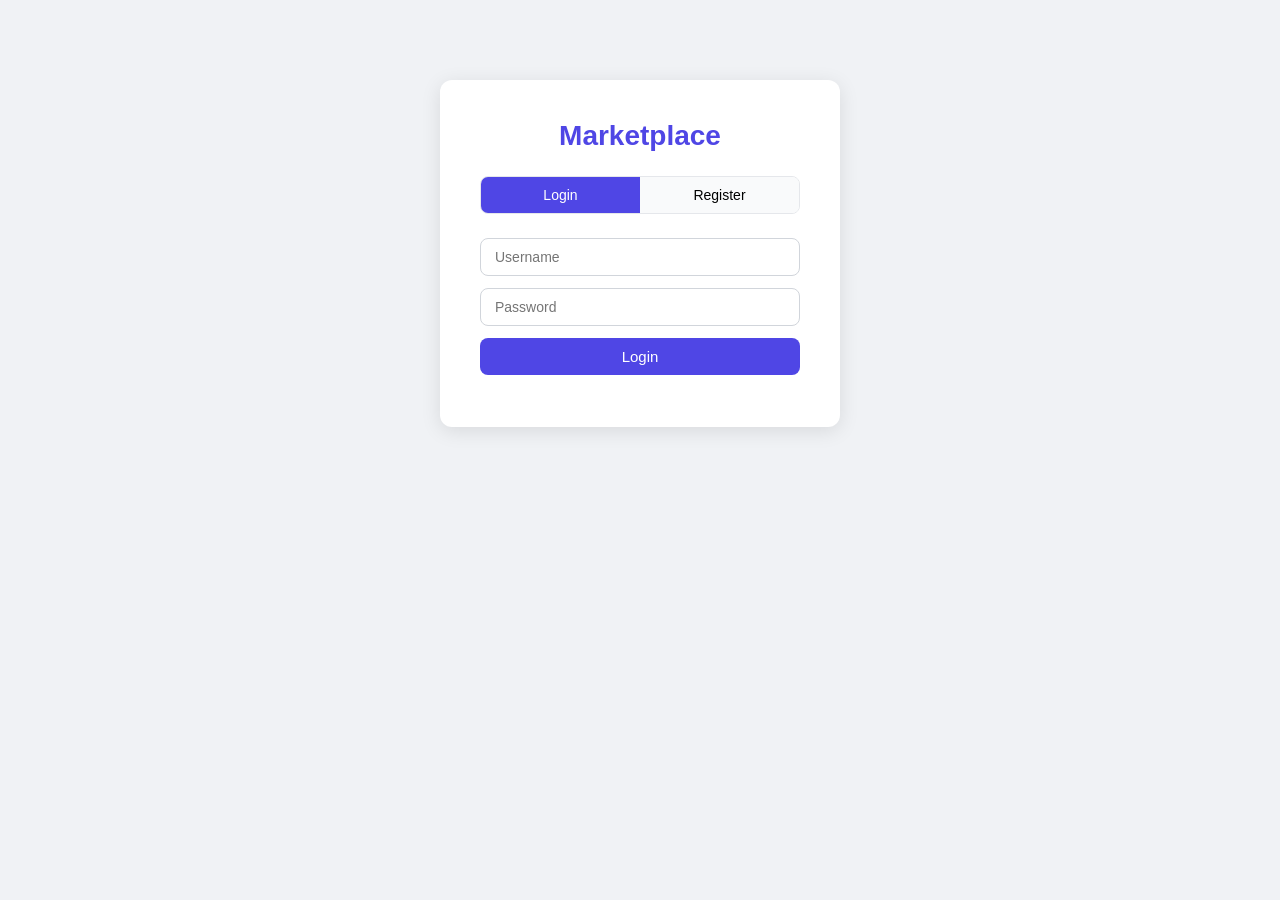
<file: Marketprice2/frontend/index.html>
<!DOCTYPE html>
<html lang="en">
<head>
  <meta charset="UTF-8" />
  <meta name="viewport" content="width=device-width, initial-scale=1.0"/>
  <title>Marketplace - Login</title>
  <link rel="stylesheet" href="style.css" />
</head>
<body>
  <div class="auth-container">
    <h1>Marketplace</h1>
    <div class="tabs">
      <button class="tab active" onclick="switchTab('login')">Login</button>
      <button class="tab" onclick="switchTab('register')">Register</button>
    </div>

    
    <form id="loginForm" onsubmit="handleLogin(event)">
      <input type="text" id="loginUsername" placeholder="Username" required />
      <input type="password" id="loginPassword" placeholder="Password" required />
      <button type="submit">Login</button>
      <p id="loginError" class="error"></p>
    </form>

    
    <form id="registerForm" style="display:none" onsubmit="handleRegister(event)">
      <input type="text" id="regUsername" placeholder="Username" required />
      <input type="password" id="regPassword" placeholder="Password" required />
      <select id="regRole">
        <option value="user">User</option>
        <option value="seller">Seller</option>
      </select>
      <button type="submit">Register</button>
      <p id="regError" class="error"></p>
    </form>
  </div>

  <script>
    const API = 'http://127.0.0.1:8080/api';

    function switchTab(tab) {
      document.querySelectorAll('.tab').forEach(t => t.classList.remove('active'));
      event.target.classList.add('active');
      document.getElementById('loginForm').style.display = tab === 'login' ? 'flex' : 'none';
      document.getElementById('registerForm').style.display = tab === 'register' ? 'flex' : 'none';
    }

    async function handleLogin(e) {
      e.preventDefault();
      const username = document.getElementById('loginUsername').value;
      const password = document.getElementById('loginPassword').value;
      const res = await fetch(`${API}/auth/login/`, {
        method: 'POST',
        headers: {'Content-Type': 'application/json'},
        body: JSON.stringify({username, password})
      });
      const data = await res.json();
      if (res.ok) {
        localStorage.setItem('token', data.token);
        localStorage.setItem('role', data.role);
        localStorage.setItem('username', data.username);
        window.location.href = data.role === 'seller' ? 'seller.html' : 'user.html';
      } else {
        document.getElementById('loginError').textContent = data.error || 'Login failed';
      }
    }

    async function handleRegister(e) {
      e.preventDefault();
      const username = document.getElementById('regUsername').value;
      const password = document.getElementById('regPassword').value;
      const role = document.getElementById('regRole').value;
      const res = await fetch(`${API}/auth/register/`, {
        method: 'POST',
        headers: {'Content-Type': 'application/json'},
        body: JSON.stringify({username, password, role})
      });
      const data = await res.json();
      if (res.ok) {
        localStorage.setItem('token', data.token);
        localStorage.setItem('role', data.role);
        localStorage.setItem('username', data.username);
        window.location.href = data.role === 'seller' ? 'seller.html' : 'user.html';
      } else {
        document.getElementById('regError').textContent = JSON.stringify(data);
      }
    }
  </script>
</body>
</html>
</file>
<file: Marketprice2/frontend/style.css>
* { box-sizing: border-box; margin: 0; padding: 0; }

body {
  font-family: 'Segoe UI', sans-serif;
  background: #f0f2f5;
  color: #333;
}


.auth-container {
  max-width: 400px;
  margin: 80px auto;
  background: #fff;
  border-radius: 12px;
  padding: 40px;
  box-shadow: 0 4px 20px rgba(0,0,0,0.1);
  text-align: center;
}

.auth-container h1 {
  margin-bottom: 24px;
  color: #4f46e5;
  font-size: 28px;
}

.tabs {
  display: flex;
  margin-bottom: 24px;
  border-radius: 8px;
  overflow: hidden;
  border: 1px solid #e5e7eb;
}

.tab {
  flex: 1;
  padding: 10px;
  border: none;
  background: #f9fafb;
  cursor: pointer;
  font-size: 14px;
  transition: background 0.2s;
}

.tab.active {
  background: #4f46e5;
  color: #fff;
}

form {
  display: flex;
  flex-direction: column;
  gap: 12px;
}

input, select {
  padding: 10px 14px;
  border: 1px solid #d1d5db;
  border-radius: 8px;
  font-size: 14px;
  outline: none;
  transition: border 0.2s;
}

input:focus, select:focus { border-color: #4f46e5; }

button[type="submit"] {
  padding: 10px;
  background: #4f46e5;
  color: #fff;
  border: none;
  border-radius: 8px;
  font-size: 15px;
  cursor: pointer;
  transition: background 0.2s;
}

button[type="submit"]:hover { background: #4338ca; }

.error { color: #ef4444; font-size: 13px; }


.dashboard {
  min-height: 100vh;
  background: #f0f2f5;
}

.navbar {
  background: #4f46e5;
  color: #fff;
  padding: 14px 32px;
  display: flex;
  justify-content: space-between;
  align-items: center;
}

.navbar h2 { font-size: 20px; }

.navbar span { font-size: 14px; opacity: 0.85; }

.logout-btn {
  background: rgba(255,255,255,0.2);
  border: none;
  color: #fff;
  padding: 6px 14px;
  border-radius: 6px;
  cursor: pointer;
  font-size: 13px;
}

.logout-btn:hover { background: rgba(255,255,255,0.35); }

.content { padding: 32px; max-width: 1100px; margin: 0 auto; }


.add-product-card {
  background: #fff;
  border-radius: 12px;
  padding: 24px;
  margin-bottom: 32px;
  box-shadow: 0 2px 10px rgba(0,0,0,0.07);
}

.add-product-card h3 { margin-bottom: 16px; color: #4f46e5; }

.add-product-card form {
  display: grid;
  grid-template-columns: 1fr 1fr 1fr auto;
  gap: 12px;
  align-items: end;
}

.add-product-card form button {
  padding: 10px 20px;
  background: #4f46e5;
  color: #fff;
  border: none;
  border-radius: 8px;
  cursor: pointer;
  font-size: 14px;
}

.add-product-card form button:hover { background: #4338ca; }


.products-grid {
  display: grid;
  grid-template-columns: repeat(auto-fill, minmax(240px, 1fr));
  gap: 20px;
}

.product-card {
  background: #fff;
  border-radius: 12px;
  overflow: hidden;
  box-shadow: 0 2px 10px rgba(0,0,0,0.07);
  transition: transform 0.2s;
}

.product-card:hover { transform: translateY(-3px); }

.product-card img {
  width: 100%;
  height: 180px;
  object-fit: cover;
}

.product-info { padding: 16px; }

.product-info h4 { font-size: 16px; margin-bottom: 6px; }

.product-info .seller-tag {
  font-size: 12px;
  color: #6b7280;
  margin-bottom: 8px;
}

.price-display {
  font-size: 20px;
  font-weight: 700;
  color: #4f46e5;
  margin-bottom: 12px;
}

.original-price {
  font-size: 12px;
  color: #9ca3af;
  text-decoration: line-through;
}

.action-btns { display: flex; gap: 8px; flex-wrap: wrap; }

.btn-edit {
  padding: 6px 12px;
  background: #f59e0b;
  color: #fff;
  border: none;
  border-radius: 6px;
  cursor: pointer;
  font-size: 12px;
}

.btn-delete {
  padding: 6px 12px;
  background: #ef4444;
  color: #fff;
  border: none;
  border-radius: 6px;
  cursor: pointer;
  font-size: 12px;
}

.btn-price {
  padding: 6px 12px;
  background: #10b981;
  color: #fff;
  border: none;
  border-radius: 6px;
  cursor: pointer;
  font-size: 12px;
}


.modal-overlay {
  display: none;
  position: fixed;
  inset: 0;
  background: rgba(0,0,0,0.5);
  z-index: 100;
  justify-content: center;
  align-items: center;
}

.modal-overlay.open { display: flex; }

.modal {
  background: #fff;
  border-radius: 12px;
  padding: 28px;
  width: 360px;
  box-shadow: 0 8px 30px rgba(0,0,0,0.15);
}

.modal h3 { margin-bottom: 16px; color: #4f46e5; }

.modal form { display: flex; flex-direction: column; gap: 12px; }

.modal-btns { display: flex; gap: 10px; justify-content: flex-end; margin-top: 8px; }

.btn-cancel {
  padding: 8px 16px;
  background: #e5e7eb;
  border: none;
  border-radius: 6px;
  cursor: pointer;
}

.btn-save {
  padding: 8px 16px;
  background: #4f46e5;
  color: #fff;
  border: none;
  border-radius: 6px;
  cursor: pointer;
}

.section-title {
  font-size: 20px;
  font-weight: 600;
  margin-bottom: 20px;
  color: #374151;
}

.empty-state {
  text-align: center;
  padding: 60px;
  color: #9ca3af;
  font-size: 16px;
}
</file>
